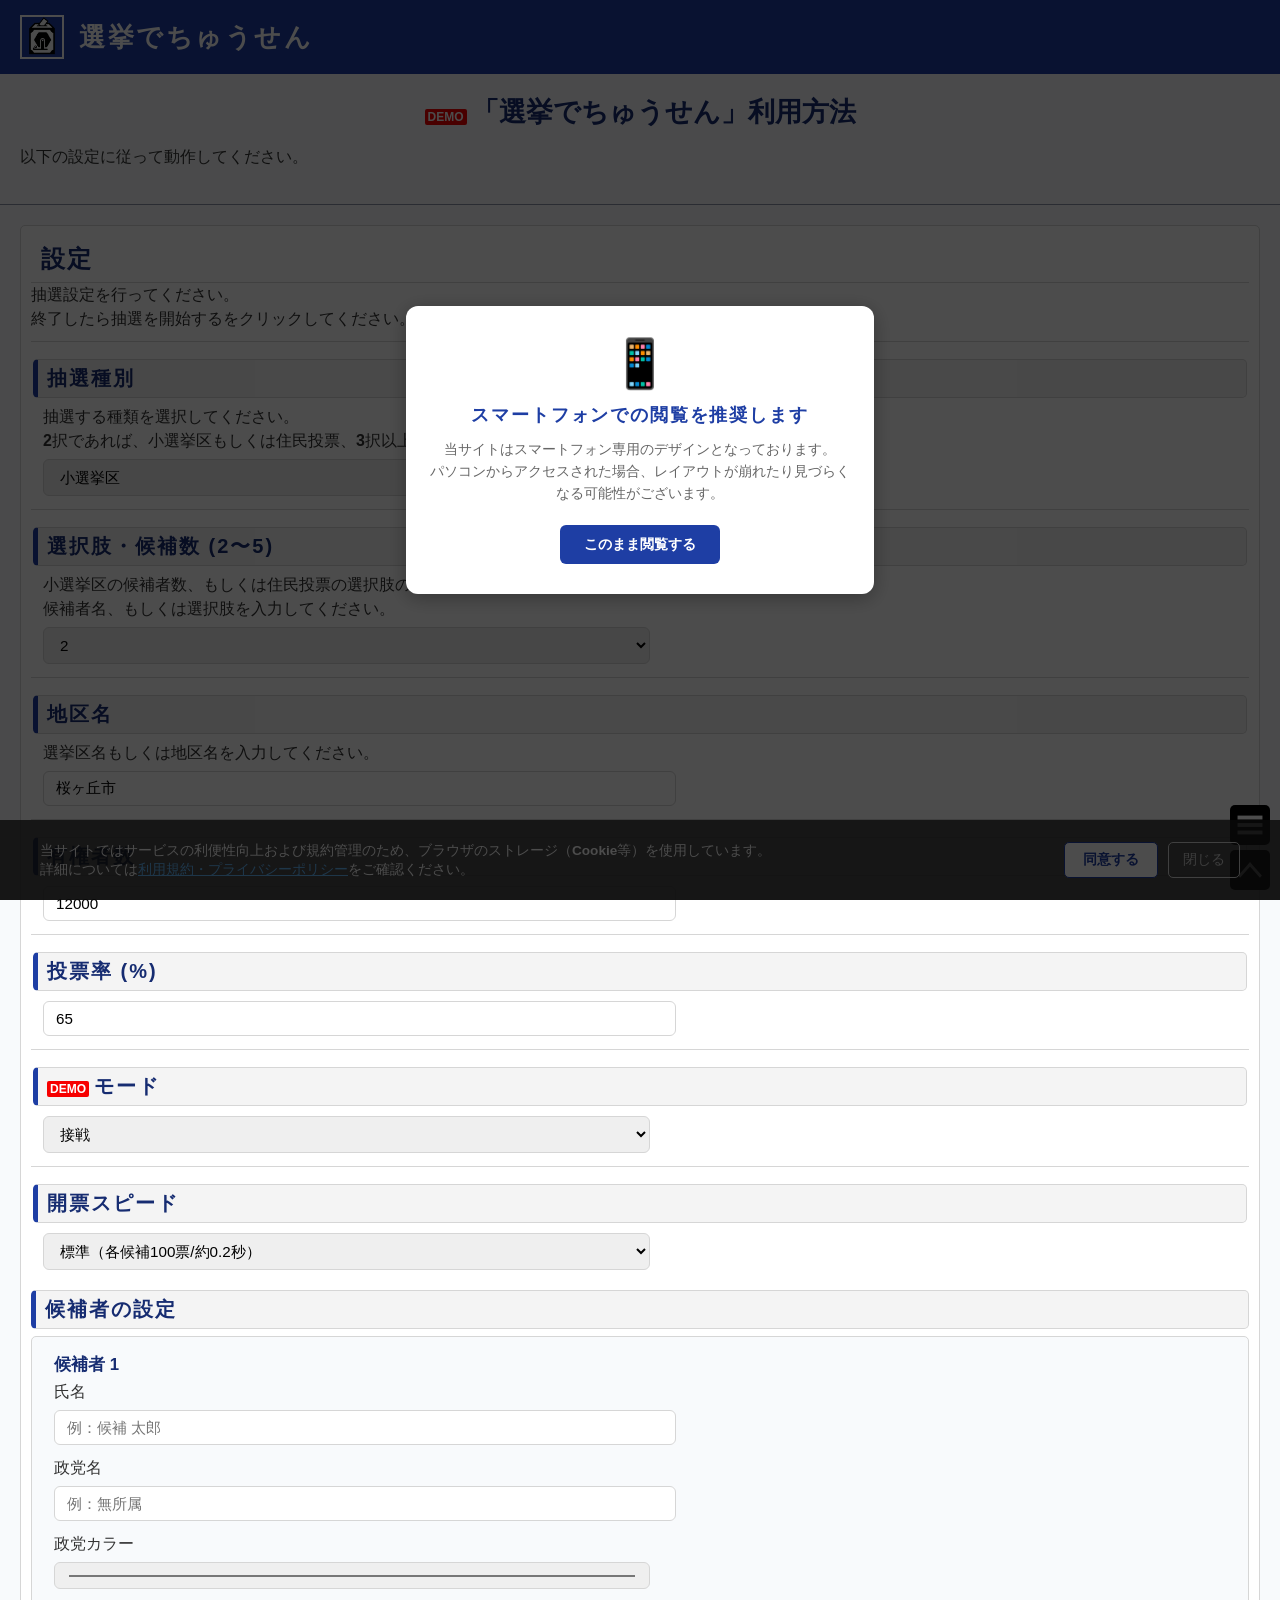
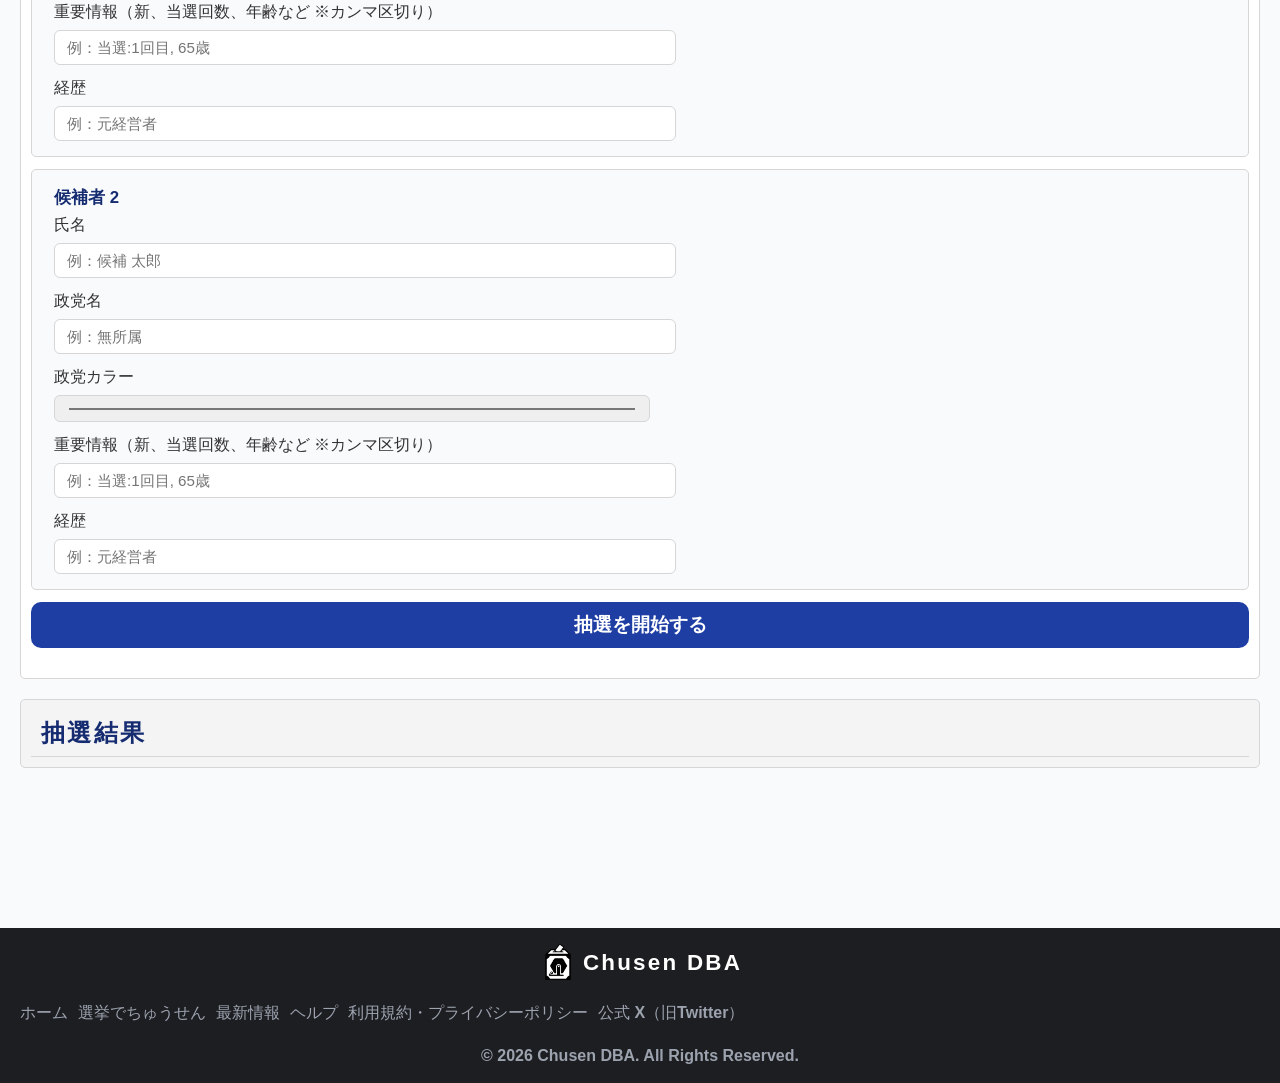
<file: chusen.html>
<!DOCTYPE html>
<html lang="ja">

<head>
    <meta charset="UTF-8">
    <meta name="viewport" content="width=device-width, initial-scale=1.0">
    <title>選挙でちゅうせん</title>
    <link rel="stylesheet" href="style.css">
</head>

<body id="top">
    <a href="index" class="header_top">
        <img src="icon.png" alt="">
        <h1>選挙でちゅうせん</h1>
    </a>
    <div class="body_content">
        <h1 class="body_content_titleB demo">「選挙でちゅうせん」利用方法</h1>
        <p class="body_content_text">
            以下の設定に従って動作してください。
        </p>
    </div>
    <div class="chusen_setting">
        <h2 class="chusen_setting_title">設定</h2>
        <p>抽選設定を行ってください。<br>終了したら抽選を開始するをクリックしてください。</p>
        <div class="chusen_setting_body">
            <div class="chusen_setting_body_form">
                <div class="chusen_setting_body_form_1">
                    <h3>抽選種別</h3>
                    <p>抽選する種類を選択してください。<br>2択であれば、小選挙区もしくは住民投票、3択以上であれば小選挙区を選択することをおすすめします。</p>
                    <select id="electionType" class="form-control">
                        <option value="single">小選挙区</option>
                        <option value="referendum">住民投票</option>
                    </select>
                </div>
                <div class="chusen_setting_body_form_2">
                    <h3>選択肢・候補数 (2〜5)</h3>
                    <p>小選挙区の候補者数、もしくは住民投票の選択肢の数を選択してください。<br>候補者名、もしくは選択肢を入力してください。</p>
                    <select id="candCount" class="form-control" onchange="generateCandidateInputs()">
                        <option value="2" selected>2</option>
                        <option value="3">3</option>
                        <option value="4">4</option>
                        <option value="5">5</option>
                    </select>
                </div>
                <div class="chusen_setting_body_form_3">
                    <h3>地区名</h3>
                    <p>選挙区名もしくは地区名を入力してください。</p>
                    <input type="text" id="areaName" class="areaName_form" value="桜ヶ丘市">
                </div>
                <div class="chusen_setting_body_form_4">
                    <h3>有権者数</h3>
                    <input type="number" id="voters" class="voters_form" value="12000" step="500">
                </div>
                <div class="chusen_setting_body_form_5">
                    <h3>投票率 (%)</h3>
                    <input type="number" id="turnout" class="turnout_form" value="65" min="1" max="100">
                </div>
                <div class="chusen_setting_body_form_6">
                    <h3 class="demo">モード</h3>
                    <select id="raceMode" class="form-control">
                        <option value="close">接戦</option>
                        <option value="skewed">票が傾く</option>
                    </select>
                </div>
                <div class="chusen_setting_body_form_7">
                    <h3>開票スピード</h3>
                    <select id="electionSpeed" class="form-control">
                        <option value="fast">高速（各候補100票/約0.1秒）</option>
                        <option value="normal" selected>標準（各候補100票/約0.2秒）</option>
                        <option value="slow">じっくり（各候補100票/約0.4秒）</option>
                    </select>
                </div>

                <div id="chusen_setting_body_form_koho">
                    <div class="chusen_setting_body_form_koho_single"></div>
                    <div class="chusen_setting_body_form_koho_referendum"></div>
                </div>

                <!-- 抽選開始のメッセージ -->
                <div id="customModal" class="custom_modal">
                    <div class="custom_modal_content">
                        <h3 id="modalTitle" class="custom_modal_title">確認</h3>
                        <p id="modalMessage" class="custom_modal_message"></p>
                        <div id="modalButtons" class="custom_modal_buttons">
                        </div>
                    </div>
                </div>
                <!-- 抽選開始のメッセージおわり -->

                <button id="startBtn" class="chusen_setting_body_form_start" onclick="startElection()">抽選を開始する</button>
            </div>
        </div>
    </div>

    <div class="chusen_result">
        <h2 class="chusen_result_title">抽選結果</h2>
        <div class="chusen_result_body" id="chusen_result_body"></div>
        <div class="chusen_result_burner" id="chusen_result_burner"></div>
    </div>


    <div class="footer">
        <div class="footer_top">
            <img src="icon.png" alt="">
            <h1>Chusen DBA</h1>
        </div>
        <div class="footer_center">
            <a href="index">ホーム</a>
            <a href="chusen">選挙でちゅうせん</a>
            <a href="index#news">最新情報</a>
            <a href="test">ヘルプ</a>
            <a href="terms">利用規約・プライバシーポリシー</a>
            <a href="https://x.com/taros_1113_2">公式 X（旧Twitter）</a>
        </div>
        <div class="footer_bottom">
            <p>© 2026 Chusen DBA. All Rights Reserved.</p>
        </div>
    </div>
</body>

<div class="main_manu_tab">
    <div class="bottommanu">
        <button class="bottommanu_button_A" id="bottommanu_button_A"></button>
        <button class="bottommanu_button_B" id="bottommanu_button_B"></button>
    </div>

    <nav id="bottommanu_manu" class="bottommanu_manu">
        <div class="bottommanu_manu_top">
            <h1>選挙でちゅうせん サービス</h1>
            <div class="bottommanu_manu_top_body">
                <h2>サイト内リンク</h2>
                <div class="bottommanu_manu_top_body_Atg">
                    <a href="index">ホーム</a>
                    <a href="chusen">選挙でちゅうせん</a>
                    <a href="index#news">最新情報</a>
                    <a href="help">ヘルプ</a>
                    <a href="terms">利用規約・プライバシーポリシー</a>
                </div>
            </div>
            <div class="bottommanu_manu_top_body">
                <h2>サイト外リンク</h2>
                <div class="bottommanu_manu_top_body_Atg">
                    <a href="https://x.com/taros_1113_2">公式 X（旧Twitter）</a>
                </div>
            </div>
        </div>
        <div class="bottommanu_manu_bottom">
            <button class="bottommanu_manu_bottom_close" id="bottommanu_manu_bottom_close">閉じる</button>
        </div>
    </nav>
</div>

<div id="consentBanner" class="consent-banner">
    <div class="consent-banner-content">
        <p class="consent-text">
            当サイトではサービスの利便性向上および規約管理のため、ブラウザのストレージ（Cookie等）を使用しています。<br>
            詳細については<a href="#terms" id="openTermsLink">利用規約・プライバシーポリシー</a>をご確認ください。
        </p>
        <div class="consent-buttons">
            <button id="btnBannerAgree" class="btn-consent-agree">同意する</button>
            <button id="btnBannerClose" class="btn-consent-close">閉じる</button>
        </div>
    </div>
</div>

<div id="pcNoticeModal" class="pc-notice-backdrop" style="display: none;">
    <div class="pc-notice-content">
        <div class="pc-notice-icon">📱</div>
        <h2>スマートフォンでの閲覧を推奨します</h2>
        <p>
            当サイトはスマートフォン専用のデザインとなっております。<br>
            パソコンからアクセスされた場合、レイアウトが崩れたり見づらくなる可能性がございます。
        </p>
        <button id="btnPcNoticeClose" class="btn-pc-notice-close">このまま閲覧する</button>
    </div>
</div>

<script src="script.js"></script>

</html>
</file>
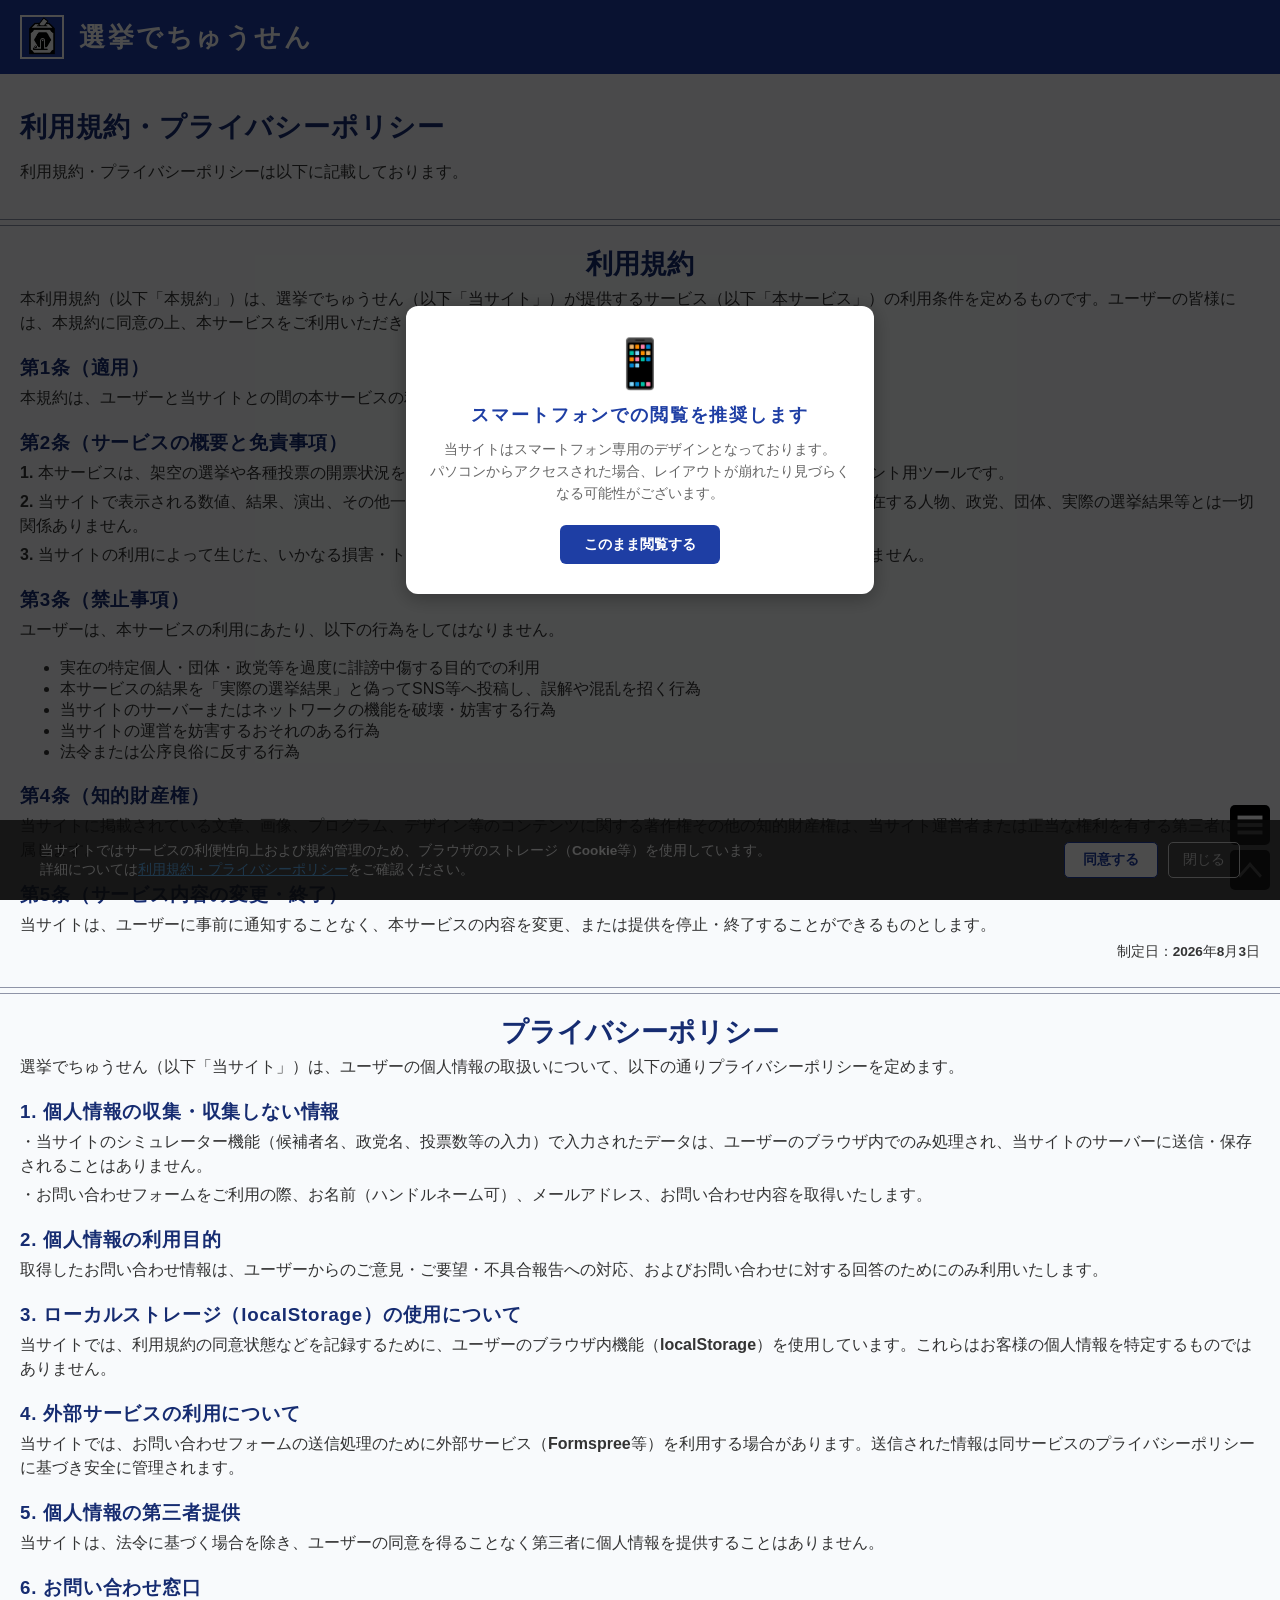
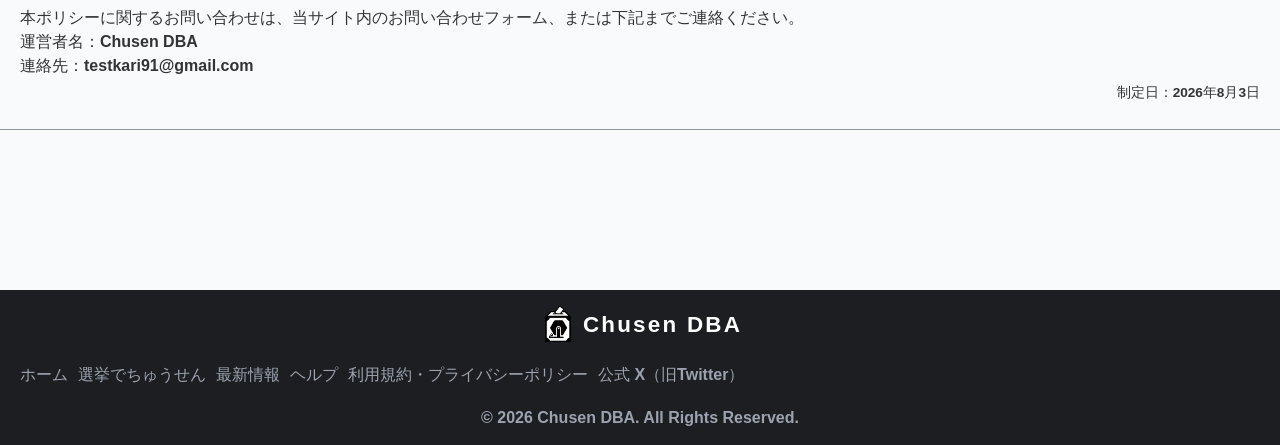
<file: terms.html>
<!DOCTYPE html>
<html lang="ja">

<head>
    <meta charset="UTF-8">
    <meta name="viewport" content="width=device-width, initial-scale=1.0">
    <title>利用規約・プライバシーポリシー - 選挙でちゅうせん</title>
    <link rel="icon" href="icon.png" sizes="any">
    <link rel="stylesheet" href="style.css">
</head>

<body id="top">
    <a href="index" class="header_top">
        <img src="icon.png" alt="">
        <h1>選挙でちゅうせん</h1>
    </a>
    <div class="body_content">
        <h1 class="body_content_titleA">利用規約・プライバシーポリシー</h1>
        <p class="body_content_text">
            利用規約・プライバシーポリシーは以下に記載しております。
        </p>
    </div>
    <div class="body_content_terms">
        <h2 class="body_content_titleB">利用規約</h2>
        <p>本利用規約（以下「本規約」）は、選挙でちゅうせん（以下「当サイト」）が提供するサービス（以下「本サービス」）の利用条件を定めるものです。ユーザーの皆様には、本規約に同意の上、本サービスをご利用いただきます。</p>

        <h3 class="body_content_titleC">第1条（適用）</h3>
        <p>本規約は、ユーザーと当サイトとの間の本サービスの利用に関わる一切の関係に適用されます。</p>

        <h3 class="body_content_titleC">第2条（サービスの概要と免責事項）</h3>
        <p>1. 本サービスは、架空の選挙や各種投票の開票状況をシミュレーション・演出するためのジョーク・エンターテインメント用ツールです。</p>
        <p>2. 当サイトで表示される数値、結果、演出、その他一切の情報はランダム計算によるシミュレーション結果であり、実在する人物、政党、団体、実際の選挙結果等とは一切関係ありません。</p>
        <p>3. 当サイトの利用によって生じた、いかなる損害・トラブル・不利益についても、当サイト運営者は一切の責任を負いません。</p>

        <h3 class="body_content_titleC">第3条（禁止事項）</h3>
        <p>ユーザーは、本サービスの利用にあたり、以下の行為をしてはなりません。</p>
        <ul>
            <li>実在の特定個人・団体・政党等を過度に誹謗中傷する目的での利用</li>
            <li>本サービスの結果を「実際の選挙結果」と偽ってSNS等へ投稿し、誤解や混乱を招く行為</li>
            <li>当サイトのサーバーまたはネットワークの機能を破壊・妨害する行為</li>
            <li>当サイトの運営を妨害するおそれのある行為</li>
            <li>法令または公序良俗に反する行為</li>
        </ul>

        <h3 class="body_content_titleC">第4条（知的財産権）</h3>
        <p>当サイトに掲載されている文章、画像、プログラム、デザイン等のコンテンツに関する著作権その他の知的財産権は、当サイト運営者または正当な権利を有する第三者に帰属します。</p>

        <h3 class="body_content_titleC">第5条（サービス内容の変更・終了）</h3>
        <p>当サイトは、ユーザーに事前に通知することなく、本サービスの内容を変更、または提供を停止・終了することができるものとします。</p>

        <p style="text-align: right; font-size: 0.85em;">制定日：2026年8月3日</p>
    </div>
    <div class="body_content_terms">
        <h2 class="body_content_titleB">プライバシーポリシー</h2>
        <p>選挙でちゅうせん（以下「当サイト」）は、ユーザーの個人情報の取扱いについて、以下の通りプライバシーポリシーを定めます。</p>

        <h3 class="body_content_titleC">1. 個人情報の収集・収集しない情報</h3>
        <p>・当サイトのシミュレーター機能（候補者名、政党名、投票数等の入力）で入力されたデータは、ユーザーのブラウザ内でのみ処理され、当サイトのサーバーに送信・保存されることはありません。</p>
        <p>・お問い合わせフォームをご利用の際、お名前（ハンドルネーム可）、メールアドレス、お問い合わせ内容を取得いたします。</p>

        <h3 class="body_content_titleC">2. 個人情報の利用目的</h3>
        <p>取得したお問い合わせ情報は、ユーザーからのご意見・ご要望・不具合報告への対応、およびお問い合わせに対する回答のためにのみ利用いたします。</p>

        <h3 class="body_content_titleC">3. ローカルストレージ（localStorage）の使用について</h3>
        <p>当サイトでは、利用規約の同意状態などを記録するために、ユーザーのブラウザ内機能（localStorage）を使用しています。これらはお客様の個人情報を特定するものではありません。</p>

        <h3 class="body_content_titleC">4. 外部サービスの利用について</h3>
        <p>当サイトでは、お問い合わせフォームの送信処理のために外部サービス（Formspree等）を利用する場合があります。送信された情報は同サービスのプライバシーポリシーに基づき安全に管理されます。</p>

        <h3 class="body_content_titleC">5. 個人情報の第三者提供</h3>
        <p>当サイトは、法令に基づく場合を除き、ユーザーの同意を得ることなく第三者に個人情報を提供することはありません。</p>

        <h3 class="body_content_titleC">6. お問い合わせ窓口</h3>
        <p>本ポリシーに関するお問い合わせは、当サイト内のお問い合わせフォーム、または下記までご連絡ください。<br>
            運営者名：Chusen DBA<br>
            連絡先：testkari91@gmail.com</p>

        <p style="text-align: right; font-size: 0.85em;">制定日：2026年8月3日</p>
    </div>


    <div class="footer">
        <div class="footer_top">
            <img src="icon.png" alt="">
            <h1>Chusen DBA</h1>
        </div>
        <div class="footer_center">
            <a href="index">ホーム</a>
            <a href="chusen">選挙でちゅうせん</a>
            <a href="index#news">最新情報</a>
            <a href="test">ヘルプ</a>
            <a href="terms">利用規約・プライバシーポリシー</a>
            <a href="https://x.com/taros_1113_2">公式 X（旧Twitter）</a>
        </div>
        <div class="footer_bottom">
            <p>© 2026 Chusen DBA. All Rights Reserved.</p>
        </div>
    </div>
</body>

<div class="main_manu_tab">
    <div class="bottommanu">
        <button class="bottommanu_button_A" id="bottommanu_button_A"></button>
        <button class="bottommanu_button_B" id="bottommanu_button_B"></button>
    </div>

    <nav id="bottommanu_manu" class="bottommanu_manu">
        <div class="bottommanu_manu_top">
            <h1>選挙でちゅうせん サービス</h1>
            <div class="bottommanu_manu_top_body">
                <h2>サイト内リンク</h2>
                <div class="bottommanu_manu_top_body_Atg">
                    <a href="index">ホーム</a>
                    <a href="chusen">選挙でちゅうせん</a>
                    <a href="index#news">最新情報</a>
                    <a href="help">ヘルプ</a>
                    <a href="terms">利用規約・プライバシーポリシー</a>
                </div>
            </div>
            <div class="bottommanu_manu_top_body">
                <h2>サイト外リンク</h2>
                <div class="bottommanu_manu_top_body_Atg">
                    <a href="https://x.com/taros_1113_2">公式 X（旧Twitter）</a>
                </div>
            </div>
        </div>
        <div class="bottommanu_manu_bottom">
            <button class="bottommanu_manu_bottom_close" id="bottommanu_manu_bottom_close">閉じる</button>
        </div>
    </nav>
</div>

<div id="consentBanner" class="consent-banner">
    <div class="consent-banner-content">
        <p class="consent-text">
            当サイトではサービスの利便性向上および規約管理のため、ブラウザのストレージ（Cookie等）を使用しています。<br>
            詳細については<a href="#terms" id="openTermsLink">利用規約・プライバシーポリシー</a>をご確認ください。
        </p>
        <div class="consent-buttons">
            <button id="btnBannerAgree" class="btn-consent-agree">同意する</button>
            <button id="btnBannerClose" class="btn-consent-close">閉じる</button>
        </div>
    </div>
</div>

<div id="pcNoticeModal" class="pc-notice-backdrop" style="display: none;">
    <div class="pc-notice-content">
        <div class="pc-notice-icon">📱</div>
        <h2>スマートフォンでの閲覧を推奨します</h2>
        <p>
            当サイトはスマートフォン専用のデザインとなっております。<br>
            パソコンからアクセスされた場合、レイアウトが崩れたり見づらくなる可能性がございます。
        </p>
        <button id="btnPcNoticeClose" class="btn-pc-notice-close">このまま閲覧する</button>
    </div>
</div>

<script src="script.js"></script>

</html>
</file>
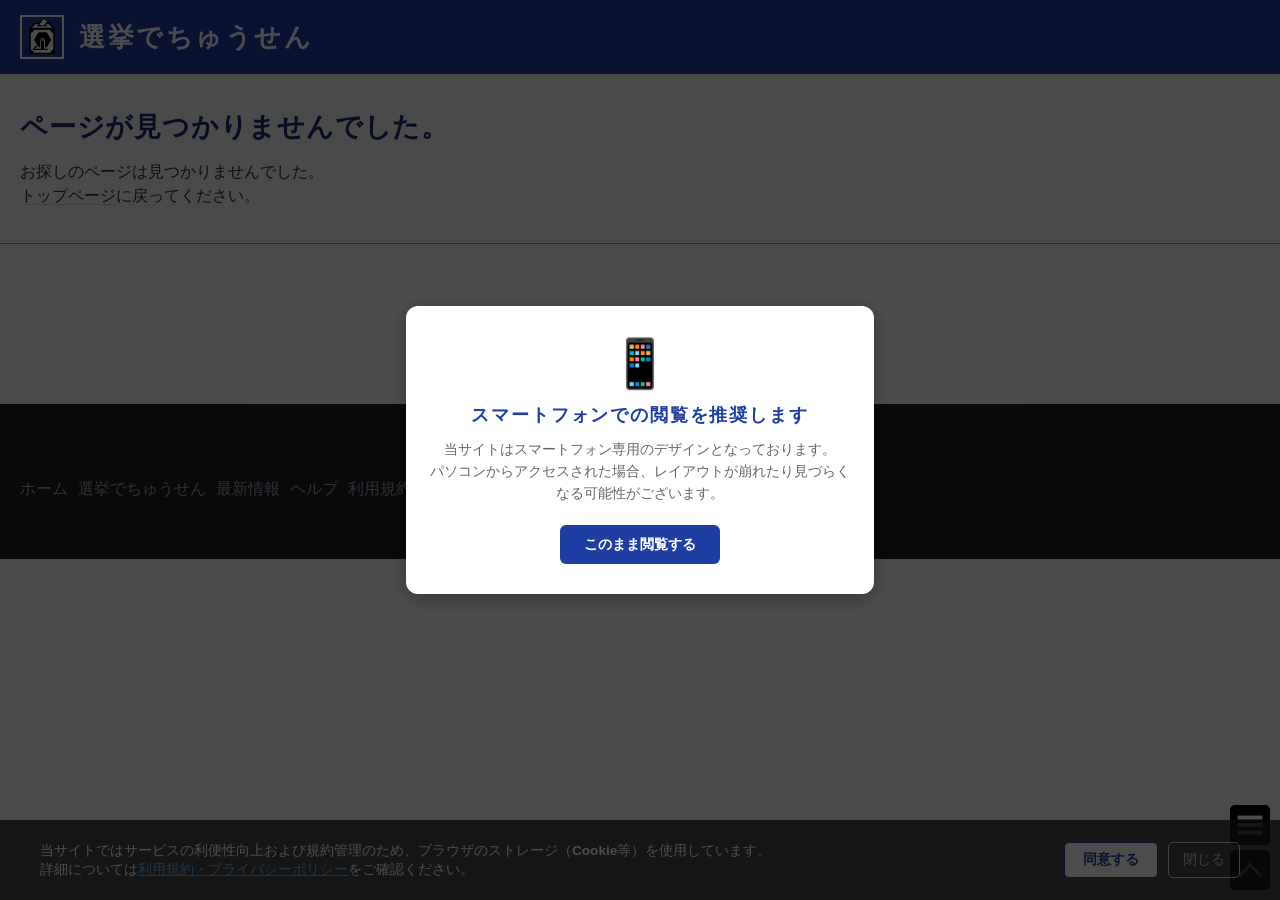
<file: test.html>
<!DOCTYPE html>
<html lang="ja">

<head>
    <meta charset="UTF-8">
    <meta name="viewport" content="width=device-width, initial-scale=1.0">
    <title>site</title>
    <link rel="stylesheet" href="style.css">
</head>

<body id="top">
    <a href="index.html">
        <div class="header_top">
            <img src="icon.png" alt="">
            <h1>選挙でちゅうせん</h1>
        </div>
    </a>
    <div class="body_content">
        <h1 class="body_content_titleA">ページが見つかりませんでした。</h1>
        <p class="body_content_text">
          お探しのページは見つかりませんでした。<br>
          <a href="index.html" class="button_type_D">トップページ</a>に戻ってください。
        </p>
    </div>


    <div class="footer">
        <div class="footer_top">
            <img src="icon.png" alt="">
            <h1>Chusen DBA</h1>
        </div>
        <div class="footer_center">
            <a href="index.html">ホーム</a>
            <a href="chusen.html">選挙でちゅうせん</a>
            <a href="index.html#news">最新情報</a>
            <a href="test.html">ヘルプ</a>
            <a href="terms.html">利用規約・プライバシーポリシー</a>
            <a href="https://x.com/taros_1113_2">公式 X（旧Twitter）</a>
        </div>
        <div class="footer_bottom">
            <p>© 2026 Chusen DBA. All Rights Reserved.</p>
        </div>
    </div>
</body>

<div class="main_manu_tab">
    <div class="bottommanu">
        <button class="bottommanu_button_A" id="bottommanu_button_A"></button>
        <button class="bottommanu_button_B" id="bottommanu_button_B"></button>
    </div>

    <nav id="bottommanu_manu" class="bottommanu_manu">
        <div class="bottommanu_manu_top">
            <h1>選挙でちゅうせん サービス</h1>
            <div class="bottommanu_manu_top_body">
                <h2>サイト内リンク</h2>
                <div class="bottommanu_manu_top_body_Atg">
                    <a href="">ホーム</a>
                    <a href="chusen.html">選挙でちゅうせん</a>
                    <a href="index.html#news">最新情報</a>
                    <a href="">ヘルプ</a>
                    <a href="terms.html">利用規約・プライバシーポリシー</a>
                </div>
            </div>
            <div class="bottommanu_manu_top_body">
                <h2>サイト外リンク</h2>
                <div class="bottommanu_manu_top_body_Atg">
                    <a href="">公式 X（旧Twitter）</a>
                </div>
            </div>
        </div>
        <div class="bottommanu_manu_bottom">
            <button class="bottommanu_manu_bottom_close" id="bottommanu_manu_bottom_close">閉じる</button>
        </div>
    </nav>
</div>

<div id="consentBanner" class="consent-banner">
    <div class="consent-banner-content">
        <p class="consent-text">
            当サイトではサービスの利便性向上および規約管理のため、ブラウザのストレージ（Cookie等）を使用しています。<br>
            詳細については<a href="#terms" id="openTermsLink">利用規約・プライバシーポリシー</a>をご確認ください。
        </p>
        <div class="consent-buttons">
            <button id="btnBannerAgree" class="btn-consent-agree">同意する</button>
            <button id="btnBannerClose" class="btn-consent-close">閉じる</button>
        </div>
    </div>
</div>

<div id="pcNoticeModal" class="pc-notice-backdrop" style="display: none;">
    <div class="pc-notice-content">
        <div class="pc-notice-icon">📱</div>
        <h2>スマートフォンでの閲覧を推奨します</h2>
        <p>
            当サイトはスマートフォン専用のデザインとなっております。<br>
            パソコンからアクセスされた場合、レイアウトが崩れたり見づらくなる可能性がございます。
        </p>
        <button id="btnPcNoticeClose" class="btn-pc-notice-close">このまま閲覧する</button>
    </div>
</div>

<script src="script.js"></script>

</html>
</file>
<file: style.css>
body {
    background-color: #f8fafc;
    color: #333;
    margin: 0;
    padding: 0;
    font-family: sans-serif;
    scroll-behavior: smooth;
}

a {
    text-decoration: none;
}

h1,
h2,
h3 {
    padding: 0;
    margin: 0;
    font-weight: bold;
    letter-spacing: 0.1em;
}

p {
    padding: 0;
    margin: 0;
    font-weight: 550;
    line-height: 1.5;
}

body {
    margin-top: 73px;
}

.header_top {
    padding: 15px 20px;
    background-color: #1e3ea4;
    color: #fff;
    margin: 0;
    display: flex;
    align-items: center;
    position: fixed;
    top: 0;
    left: 0;
    width: 100%;
    z-index: 3;
    box-sizing: border-box;
    text-decoration: none;
}

.header_top img {
    width: 40px;
    border: solid 2px;
    margin-right: 15px;
}

.header_top h1 {
    color: inherit;
    font-size: 1.6rem;
}

.header_bottom {
    width: 100%;
    aspect-ratio: 1024 / 872;
    background-image: linear-gradient(#5f5f5f80, #5f5f5f80), url("https://c.pxhere.com/images/a2/c3/a19b0f26f21a1d2bcfb4a002e221-1445485.jpg!d");
    background-size: cover;
    background-position: center;
    background-repeat: no-repeat;
    display: flex;
    align-items: center;
    box-sizing: border-box;
    padding: 20px;
    font-family: serif;
    font-weight: bold;
}

.header_bottom_title {
    width: 100%;
    color: #fff;
}

.header_bottom_title p {
    line-height: 1.8;
}

.body_content,
.body_content_terms {
    margin-bottom: 10px;
    padding: 20px;
    border-top: solid 1px #8f94a7;
    border-bottom: solid 1px #8f94a7;
    margin: 5px 0;
}

.body_content_terms p {
    margin: 5px 0;
}

.body_content_terms h3 {
    margin-top: 20px;
}

.body_content_titleA {
    font-size: 1.7rem;
    margin: 15px 0;
    color: #162c71;
    letter-spacing: 0.05rem;
}

.body_content_titleB {
    font-size: 1.7rem;
    text-align: center;
    color: #162c71;
    letter-spacing: normal;
}

.body_content_titleC {
    color: #162c71;
    letter-spacing: 0.05rem;
}

.body_content_text {
    margin: 15px 0;
    line-height: 1.5;
}

.body_content_news_tab {
    display: flex;
    align-items: center;
    background: #fff;
    border: solid 1px #d6d6d6;
    padding: 10px;
    border-radius: 5px;
}

.body_content_news_tab_left {
    max-width: 40%;
    min-width: 20%;
    border-radius: 10px;
}

.body_content_news_tab_right {
    padding-left: 10px;
    color: #333;
    font-weight: 550;
}

.body_content_news_tab_right_day {
    font-size: 0.9rem;
}

.body_content_news_tab_right_title {
    font-weight: bold;
    font-size: 1.2rem;
    text-decoration: underline;
    text-decoration-thickness: 1px;
    text-underline-offset: 2px;
}

.body_content_news_tab_right_text {
    font-size: 0.85rem;
}

.body_content_news {
    border-top: solid 1px #d6d6d6;
    padding: 10px 0;
}

.body_content_news_body_top img {
    width: 100%;
    height: auto;
    border-radius: 5px;
}

.body_content_news_body_top_title {
    letter-spacing: 0rem;
    font-size: 1.85rem;
    padding: 5px 0;
}

.body_content_news_body_top_body {
    display: flex;
    align-items: center;
    justify-content: right;
}

.body_content_news_body_top_body_day {
    font-size: 0.9rem;
}

.body_content_news_body_top_body_day::after {
    content: "/";
    margin: 0 5px;
    color: #d6d6d6;
    font-weight: bold;
}

.body_content_news_body_body {
    margin: 10px 2px;
}

.body_content_news_body_top_body_type {
    font-size: 0.9rem;
    border: solid 1px;
    padding: 0 2px;
}

.body_content_news_body_body_title {
    font-size: 1.3rem;
    margin: 20px 0;
    letter-spacing: 0rem;
    border-top: solid 1px #d6d6d6;
    padding-top: 15px;
}

.body_content_news_body_body_text {
    letter-spacing: 0rem;
    line-height: 1.7rem;
    font-size: 0.95rem;
}

.body_content_news_body_body img {
    width: 100%;
    padding: 10px 0;
}

.body_content_qa {
    max-width: 500px;
    margin-bottom: 5px;
}

.body_content_qa summary {
    display: flex;
    justify-content: space-between;
    align-items: center;
    position: relative;
    padding: 1em 2em 1em 3em;
    color: #333333;
    font-weight: 600;
    cursor: pointer;
}

.body_content_qa summary::before,
.body_content_qa p::before {
    position: absolute;
    left: 1em;
    font-weight: 600;
    font-size: 1.3em;
}

.body_content_qa summary::before {
    color: #75bbff;
    content: "Q";
}

.body_content_qa summary::after {
    transform: translateY(-25%) rotate(45deg);
    width: 7px;
    height: 7px;
    margin-left: 10px;
    border-bottom: 3px solid #333333b3;
    border-right: 3px solid #333333b3;
    content: '';
    transition: transform .5s;
}

.body_content_qa[open] summary::after {
    transform: rotate(225deg);
}

.body_content_qa p {
    position: relative;
    transform: translateY(-10px);
    opacity: 0;
    margin: 0;
    padding: .3em 3em 1.5em;
    color: #333;
    transition: transform .5s, opacity .5s;
}

.body_content_qa[open] p {
    transform: none;
    opacity: 1;
}

.body_content_qa p::before {
    color: #ff8d8d;
    line-height: 1.2;
    content: "A";
}

.chusen_setting,
.chusen_result {
    background: #fff;
    border-radius: 5px;
    border: solid 1px #d6d6d6;
    padding: 10px;
    margin: 20px;
}

.chusen_setting_title,
.chusen_result_title {
    color: #162c71;
    border-bottom: solid 1px #d6d6d6;
    padding: 7px 0;
    padding-left: 10px;
}

.chusen_setting_body_form {
    padding: 10px 0;
}

.chusen_setting_body_form h3 {
    font-size: 1.25rem;
    color: #162c71;
    padding: 5px 9px;
    margin: 7px 0;
    background: #f4f4f4;
    border: solid 1px #d6d6d6;
    border-left: solid 5px #1e3ea4;
    border-radius: 5px;
}

.chusen_setting_body_form_1,
.chusen_setting_body_form_2,
.chusen_setting_body_form_3,
.chusen_setting_body_form_4,
.chusen_setting_body_form_5,
.chusen_setting_body_form_6,
.chusen_setting_body_form_7 {
    padding: 10px 2px;
    border-top: solid 1px #d6d6d6;
}

.chusen_setting_body_form input,
.chusen_setting_body_form select {
    min-width: 50%;
    padding: 8px 12px;
    border-radius: 6px;
    font-size: 0.95rem;
    border: solid 1px #d6d6d6;
    margin: 3px 0;
}

.chusen_setting_body_form input,
.chusen_setting_body_form select,
.chusen_setting_body_form p {
    margin: 3px 10px;
}

.chusen_setting_body_form input:focus,
.chusen_setting_body_form select:focus {
    outline: none;
    border-color: #3b82f6;
    box-shadow: 0 0 0 3px rgba(59, 130, 246, 0.15);
}

.chusen_setting_body_form_start {
    width: 100%;
    background: #1e3ea4;
    border-radius: 10px;
    padding: 10px;
    margin: 10px 0;
    display: flex;
    align-items: center;
    justify-content: center;
    text-align: center;
    color: #fff;
    font-weight: bold;
    font-size: 1.2rem;
    border: none;
    cursor: pointer;
}

.chusen_result {
    font-family: Arial, Helvetica, sans-serif;
    background: #f4f4f4;
}

.chusen_result_body_header {
    background: #fff;
    border: solid 1px #d6d6d6;
    border-radius: 5px;
    margin: 15px 0;
}

.chusen_result_body_header_top {
    font-size: 1.4rem;
    font-weight: bold;
    text-align: center;
    color: #333;
    padding: 10px;
    border-bottom: solid 1px #d6d6d6;
    padding-top: 13px;
}

.chusen_result_body_header_bottom {
    display: flex;
    justify-content: center;
    flex-wrap: wrap;
    padding: 5px;
    align-items: end;
}

.chusen_result_body_header_bottom_labelA {
    font-size: 0.85rem;
    font-weight: 550;
}

.chusen_result_body_header_bottom_labelA b {
    font-size: 1.2rem;
    padding: 0 3px;
    font-weight: bold;
}

.chusen_result_body_header_bottom_labelA::after {
    content: "/";
    color: #d6d6d6;
    margin: 0 7px;
    font-size: 1.1rem;
}

.chusen_result_body_header_bottom_labelB {
    font-weight: 550;
    color: #f50909;
}

.chusen_result_body_body_koho,
.chusen_result_body_body_referendum {
    background-color: #fff;
    border: solid 1px #d6d6d6;
    padding: 10px 0;
}

.chusen_result_body_body_koho_top {
    display: flex;
    align-items: center;
    padding: 10px 0;
}

.chusen_result_body_body_koho_top_left {
    max-width: 50px;
    min-width: 50px;
    display: flex;
    align-items: center;
    justify-content: center;
}

.chusen_result_body_body_koho_top_left_result {
    width: 34px;
    height: 34px;
    display: flex;
    justify-content: center;
    align-items: center;
    border-radius: 50%;
    font-size: 1.3rem;
    font-weight: bold;
    line-height: normal;
}

.tousen {
    background: #f50909;
    color: #fff;
}

.chusen_result_body_body_koho_top_body {
    display: flex;
}

.chusen_result_body_body_koho_top_body_image {
    width: 75px;
    height: 75px;
}

.chusen_result_body_body_koho_top_body_info {
    margin-left: 10px;
}

.chusen_result_body_body_koho_top_body_info_top {
    display: flex;
    align-items: center;
}

.chusen_result_body_body_koho_top_body_info_top_party {
    border: solid 1px;
    border-radius: 10px;
    width: 40px;
    height: 17px;
    font-size: 11px;
    letter-spacing: -0.08rem;
    display: flex;
    align-items: center;
    justify-content: center;
    font-weight: bold;
}

.chusen_result_body_body_koho_top_body_info_top_name {
    margin-left: 5px;
}

.chusen_result_body_body_koho_top_body_info_top_name_ninname {
    font-size: 0.6rem;
    line-height: 1;
    margin-bottom: 2px;
    font-weight: 550;
}

.chusen_result_body_body_koho_top_body_info_top_name_bigname,
.chusen_result_body_body_referendum_top_label {
    font-size: 1.2rem;
    line-height: 1;
    margin-bottom: 2px;
    font-weight: bold;
}

.chusen_result_body_body_referendum_top_label {
    font-size: 1.3rem;
}

.chusen_result_body_body_koho_top_body_info_career {
    font-size: 0.8rem;
}

.chusen_result_body_body_koho_top_body_info_career span {
    border-right: solid 1px #d6d6d6;
    margin: 0 5px;
}

.chusen_result_body_body_referendum_top {
    display: flex;
    align-items: center;
    margin: 5px 0;
}

.chusen_result_body_body_referendum_top_result {
    width: 40px;
    display: flex;
    justify-content: center;
    align-items: center;
    font-size: 0.85rem;
    font-weight: bold;
    border-radius: 30px;
    margin: 0 10px;
}

.chusen_result_body_body_koho_bottom,
.chusen_result_body_body_referendum_bottom {
    display: flex;
    justify-content: space-between;
    align-items: center;
}

.chusen_result_body_body_koho_bottom_graph,
.chusen_result_body_body_referendum_bottom_graph {
    background: #e6e6e6;
    width: 67.40331491712708%;
    height: 21px;
}

.chusen_result_body_body_koho_bottom_graph_get,
.chusen_result_body_body_referendum_bottom_graph_get {
    height: 21px;
    background: #f50909;
}

.chusen_result_body_body_koho_bottom_vote,
.chusen_result_body_body_referendum_bottom_vote {
    text-align: right;
    margin: 3px 0;
}

.chusen_result_body_body_koho_bottom_vote_num,
.chusen_result_body_body_referendum_bottom_vote_num {
    font-size: 1.12rem;
    font-weight: bold;
    margin-right: 7px;
}

.chusen_result_body_body_koho_bottom_vote_rate,
.chusen_result_body_body_referendum_bottom_vote_rate {
    font-size: 0.75rem;
    font-weight: bold;
}

.setting_form_item {
    margin-bottom: 12px;
}

.setting_form_item_title {
    font-weight: bold;
    color: #162c71;
    margin-bottom: 3px;
}

.setting_form_card {
    background-color: #f8fafc;
    border: solid 1px #d6d6d6;
    padding: 12px;
    margin-bottom: 12px;
    border-radius: 5px;
}

.setting_form_card_title {
    font-weight: bold;
    color: #162c71;
    margin-bottom: 8px;
    font-size: 1.05rem;
}

.setting_form_field {
    margin-bottom: 8px;
}

.setting_form_field:last-child {
    margin-bottom: 0;
}

.button_type_A {
    display: block;
    background: #1e3ea4;
    color: #fff;
    font-size: 1.1rem;
    font-weight: bold;
    padding: 10px;
    border-radius: 5px;
    text-align: center;
    margin: 5px 0;
}

.button_type_B {
    display: flex;
    justify-content: center;
    align-items: start;
    text-align: center;
    border-radius: 10px;
    font-size: 1.25rem;
    font-weight: bold;
    background: #1e3ea4;
    color: #fff;
    padding: 20px;
    margin: 5px 0;
}

.button_type_C {
    display: flex;
    align-items: center;
    background: #fff;
    border: solid 1px #d6d6d6;
    border-radius: 5px;
    padding: 10px;
    border-radius: 5px;
}

.button_type_C_title {
    font-size: 1.25rem;
}

.button_type_C_left {
    max-width: 40%;
    min-width: 20%;
    border-radius: 10px;
}

.button_type_C_right {
    padding: 0 10px;
    color: #333;
}

.button_type_C_right_title {
    font-size: 1.35rem;
    font-weight: bold;
}

.button_type_C_right_text {
    font-weight: 550;
}

.button_type_D {
    border-bottom: solid 1px #d6d6d6;
    color: #333;
    margin: 0;
    padding: 0;
    font-weight: 550;
}

.footer {
    padding: 15px 20px;
    background: #1d1e22;
    margin-top: 160px;
}

.footer_top {
    display: flex;
    align-items: center;
    justify-content: center;
    color: #fff;
}

.footer_top img {
    width: 40px;
    margin-right: 5px;
}

.footer_top h1 {
    font-size: 1.4rem;
}

.footer_center {
    padding: 20px 0;
    display: flex;
    flex-wrap: wrap;
    gap: 2px 10px;
}

.footer_center a {
    color: #9ca3af;
    font-weight: 550;
}

.footer_bottom {
    color: #9ca3af;
    text-align: center;
}

.bottommanu {
    position: fixed;
    bottom: 10px;
    right: 10px;
    display: flex;
    flex-direction: column;
    gap: 5px;
    z-index: 2;
}

.bottommanu_button_A,
.bottommanu_button_B {
    background-color: #000;
    border: none;
    border-radius: 5px;
    width: 40px;
    height: 40px;
    cursor: pointer;
}

.bottommanu_button_A {
    background-image: url("page-icon_1.svg");
    background-size: cover;
}

.bottommanu_button_B {
    background-image: url("page-icon_2.svg");
    background-size: cover;
}

.bottommanu_manu {
    background-color: #f9f9f9;
    position: fixed;
    z-index: 3;
    top: 74.2px;
    width: 100%;
    border: 1px solid #d2d2d3;
    height: 400px;
    display: none;
    flex-direction: column;
    justify-content: space-between;
    border-bottom: 3px solid #d6d6d6;
    box-shadow: 0 10px 15px -3px #0003, 0 4px 6px -4px #0003;
}

.bottommanu_manu_top {
    overflow-y: scroll;
}

.bottommanu_manu_top_body_Atg a {
    color: #333;
    display: block;
    margin: 5px 0;
    padding: 10px;
    display: flex;
    justify-content: space-between;
    border-bottom: solid 1px #d6d6d6;
}

.bottommanu_manu_top_body_Atg a::after {
    content: ">";
    padding: 0 10px;
}

.bottommanu_manu_top h1 {
    font-size: 1.45rem;
    padding: 10px;
    border-bottom: solid 1px #1e3ea4;
    margin: 10px 0;
}

.bottommanu_manu_top_body h2 {
    font-size: 1.25rem;
    padding: 5px 0;
}

.bottommanu_manu_top_body {
    padding: 5px 10px;
    margin: 3px 7px;
}

.bottommanu_manu_bottom button::before {
    content: "✕";
    font-size: 1.05rem;
    margin-right: 3px;
}

.bottommanu_manu_bottom button {
    width: 100%;
    height: 50px;
    border: none;
    cursor: pointer;
    display: flex;
    justify-content: center;
    align-items: center;
    text-align: center;
    border-top: solid 1px #d6d6d6;
    border-bottom: solid 1px #d6d6d6;
    background-color: #f3f3f3;
}

.demo::before {
    content: "DEMO";
    background: #f70000;
    color: #fff;
    font-size: 0.75rem;
    padding: 1px 3px;
    border-radius: 2px;
    margin-right: 5px;
    letter-spacing: normal;
}

.new::before {
    content: "NEW";
    background: #f70000;
    color: #fff;
    font-size: 0.75rem;
    padding: 1px 3px;
    border-radius: 2px;
    margin-right: 5px;
}

.custom_modal {
    display: none;
    position: fixed;
    top: 0;
    left: 0;
    width: 100%;
    height: 100%;
    background-color: rgba(0, 0, 0, 0.5);
    z-index: 100;
    justify-content: center;
    align-items: center;
}

.custom_modal_content {
    background: #fff;
    padding: 20px;
    border-radius: 5px;
    max-width: 400px;
    width: 85%;
    text-align: center;
}

.custom_modal_title {
    color: #162c71;
    font-size: 1.3rem;
    margin-bottom: 10px;
    border-bottom: 2px solid #1e3ea4;
    padding-bottom: 5px;
}

.custom_modal_message {
    font-size: 0.95rem;
    color: #333;
    margin: 15px 0;
    line-height: 1.6;
    text-align: left;
    white-space: pre-wrap;
}

.custom_modal_buttons {
    display: flex;
    justify-content: center;
    gap: 10px;
    margin-top: 20px;
}

.btn_modal_cancel {
    background: #94a3b8;
    color: #fff;
    border: none;
    padding: 8px 16px;
    border-radius: 5px;
    cursor: pointer;
    font-weight: bold;
}

.btn_modal_ok {
    background: #1e3ea4;
    color: #fff;
    border: none;
    padding: 8px 16px;
    border-radius: 5px;
    cursor: pointer;
    font-weight: bold;
}

.btn_modal_error_close {
    background: #f50909;
    color: #fff;
    border: none;
    padding: 8px 20px;
    border-radius: 5px;
    cursor: pointer;
    font-weight: bold;
}

.tokaku-banner {
    position: fixed;
    top: 30px;
    left: -450px;
    display: flex;
    align-items: stretch;
    height: 64px;
    background-color: #ffffff;
    color: #000000;
    border: 3px solid #d00000;
    box-shadow: 0 4px 12px rgba(0, 0, 0, 0.4);
    font-weight: bold;
    z-index: 10;
    overflow: hidden;
    transition: transform 0.35s ease-out, opacity 0.3s ease;
    opacity: 0;
}

.tokaku-banner.show {
    transform: translateX(480px);
    opacity: 1;
}

.tokaku-banner::after {
    content: "";
    position: absolute;
    top: -50%;
    left: -150%;
    width: 60%;
    height: 200%;
    background: linear-gradient(115deg,
            rgba(255, 255, 255, 0) 0%,
            rgba(255, 255, 255, 0.8) 50%,
            rgba(255, 255, 255, 0) 100%);
    transform: rotate(20deg);
    pointer-events: none;
}

.tokaku-banner.show::after {
    animation: shine 0.75s ease-in-out 0.2s 1;
}

@keyframes shine {
    0% {
        left: -150%;
    }

    100% {
        left: 200%;
    }
}

.tokaku-badge {
    background-color: #d00000;
    color: #ffffff;
    font-size: 22px;
    padding: 0 16px;
    display: flex;
    align-items: center;
    justify-content: center;
    letter-spacing: 2px;
    white-space: nowrap;
}

.tokaku-content {
    display: flex;
    align-items: center;
    padding: 0 18px;
    gap: 16px;
    white-space: nowrap;
}

.tokaku-area {
    font-size: 18px;
    color: #333333;
    border-right: 2px solid #ccc;
    padding-right: 14px;
}

.tokaku-name {
    font-size: 26px;
    color: #000000;
    letter-spacing: 1px;
}

.consent-banner {
    position: fixed;
    bottom: 0;
    left: 0;
    width: 100%;
    min-height: 80px;
    background-color: #1e1e1ecc;
    color: #ffffff;
    z-index: 99999;
    display: none;
    align-items: center;
    justify-content: center;
    padding: 12px 20px;
    box-sizing: border-box;
}

.consent-banner-content {
    max-width: 1200px;
    width: 100%;
    display: flex;
    align-items: center;
    justify-content: space-between;
    gap: 15px;
    flex-wrap: wrap;
}

.consent-text {
    font-size: 0.85rem;
    line-height: 1.4;
    margin: 0;
    flex: 1;
    min-width: 280px;
}

.consent-text a {
    color: #64b5f6;
    text-decoration: underline;
}

.consent-buttons {
    display: flex;
    gap: 10px;
    align-items: center;
}

.btn-consent-agree {
    background-color: #fff;
    color: #1e3ea4;
    border: solid 1px #1e3ea4;
    padding: 8px 18px;
    border-radius: 5px;
    font-size: 0.85rem;
    font-weight: bold;
    cursor: pointer;
}

.btn-consent-close {
    background-color: transparent;
    color: #ccc;
    border: 1px solid #d6d6d6;
    padding: 8px 14px;
    border-radius: 5px;
    font-size: 0.85rem;
    cursor: pointer;
}

.consent-banner {
    position: fixed;
    bottom: 0;
    left: 0;
    width: 100%;
    min-height: 80px;
    background-color: #1e1e1ecc;
    color: #ffffff;
    z-index: 99999;
    display: none;
    align-items: center;
    justify-content: center;
    padding: 12px 20px;
    box-sizing: border-box;
}

.consent-banner-content {
    max-width: 1200px;
    width: 100%;
    display: flex;
    align-items: center;
    justify-content: space-between;
    gap: 15px;
    flex-wrap: wrap;
}

.consent-text {
    font-size: 0.85rem;
    line-height: 1.4;
    margin: 0;
    flex: 1;
    min-width: 280px;
}

.consent-text a {
    color: #64b5f6;
    text-decoration: underline;
}

.consent-buttons {
    display: flex;
    gap: 10px;
    align-items: center;
}

.btn-consent-agree {
    background-color: #fff;
    color: #1e3ea4;
    border: solid 1px #1e3ea4;
    padding: 8px 18px;
    border-radius: 5px;
    font-size: 0.85rem;
    font-weight: bold;
    cursor: pointer;
}

.btn-consent-close {
    background-color: transparent;
    color: #ccc;
    border: 1px solid #d6d6d6;
    padding: 8px 14px;
    border-radius: 5px;
    font-size: 0.85rem;
    cursor: pointer;
}

.pc-notice-backdrop {
    position: fixed;
    top: 0;
    left: 0;
    width: 100%;
    height: 100%;
    background-color: rgba(0, 0, 0, 0.7);
    display: flex;
    justify-content: center;
    align-items: center;
    z-index: 999999;
    padding: 20px;
    box-sizing: border-box;
}

.pc-notice-content {
    background-color: #ffffff;
    color: #333333;
    padding: 30px 24px;
    border-radius: 12px;
    max-width: 420px;
    width: 100%;
    text-align: center;
    box-shadow: 0 4px 20px rgba(0, 0, 0, 0.3);
}

.pc-notice-icon {
    font-size: 3rem;
    margin-bottom: 10px;
}

.pc-notice-content h2 {
    font-size: 1.15rem;
    color: #1e3ea4;
    margin: 0 0 12px 0;
    font-weight: bold;
}

.pc-notice-content p {
    font-size: 0.85rem;
    line-height: 1.6;
    color: #666666;
    margin: 0 0 20px 0;
}

.btn-pc-notice-close {
    background-color: #1e3ea4;
    color: #ffffff;
    border: none;
    padding: 10px 24px;
    border-radius: 6px;
    font-size: 0.9rem;
    font-weight: bold;
    cursor: pointer;
    transition: background-color 0.2s;
}

.btn-pc-notice-close:hover {
    background-color: #2a4cc7;
}
</file>
